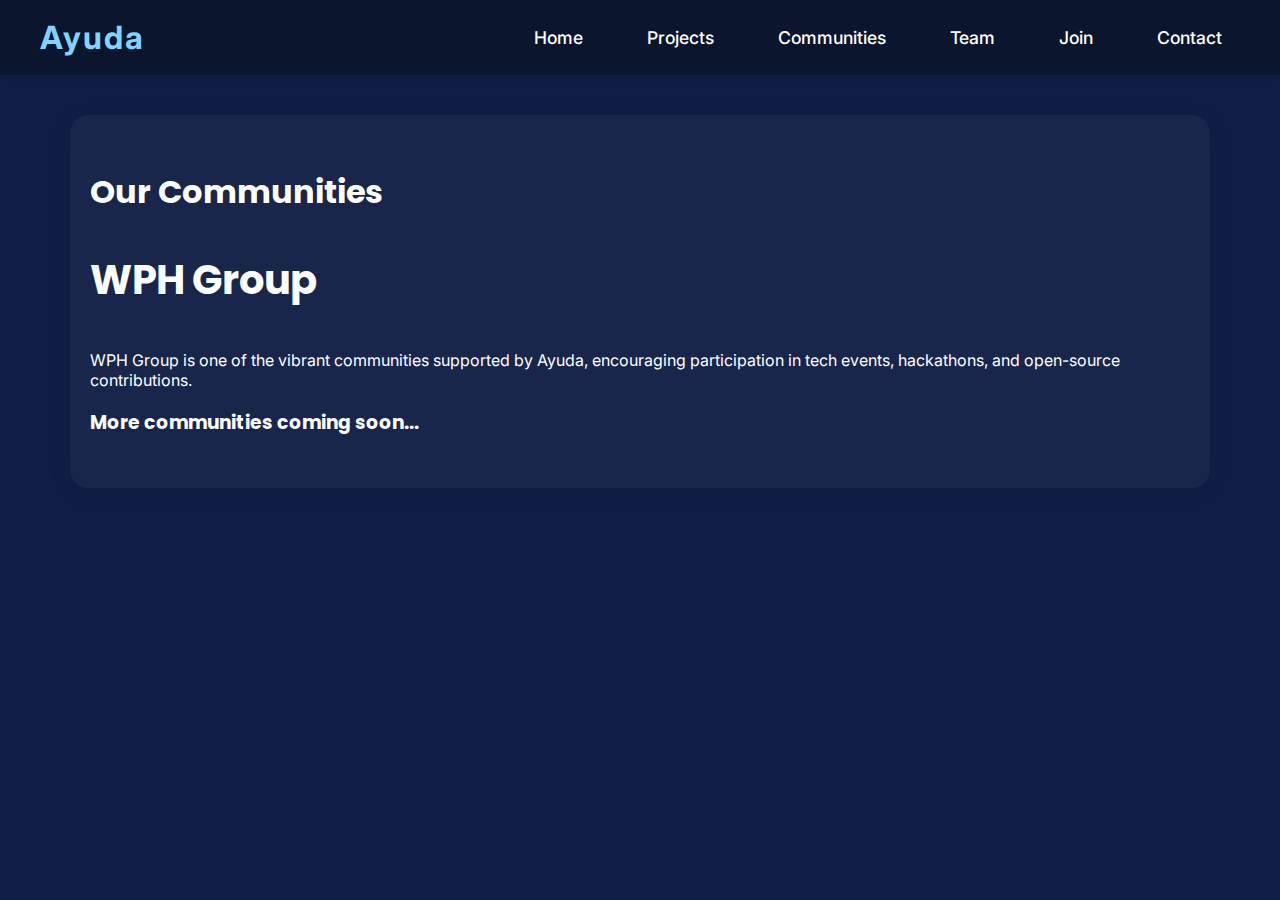
<file: communities.html>
<!DOCTYPE html>
<html lang="en">
<head>
  <meta charset="UTF-8">
  <meta name="viewport" content="width=device-width, initial-scale=1.0">
  <title>Ayuda | Communities</title>
  <link rel="stylesheet" href="style.css">
</head>
<body>
  <nav class="navbar">
    <a href="index.html" class="logo">Ayuda</a>
    <ul class="nav-links">
      <li><a href="index.html">Home</a></li>
      <li><a href="projects.html">Projects</a></li>
      <li><a href="communities.html">Communities</a></li>
      <li><a href="team.html">Team</a></li>
      <li><a href="join.html">Join</a></li>
      <li><a href="contact.html">Contact</a></li>
    </ul>
  </nav>
  <main class="container">
    <h1>Our Communities</h1>
    <section>
      <h2>WPH Group</h2>
      <p>WPH Group is one of the vibrant communities supported by Ayuda, encouraging participation in tech events, hackathons, and open-source contributions.</p>
    </section>
    <section>
      <h3>More communities coming soon...</h3>
    </section>
  </main>
</body>
</html>
</file>
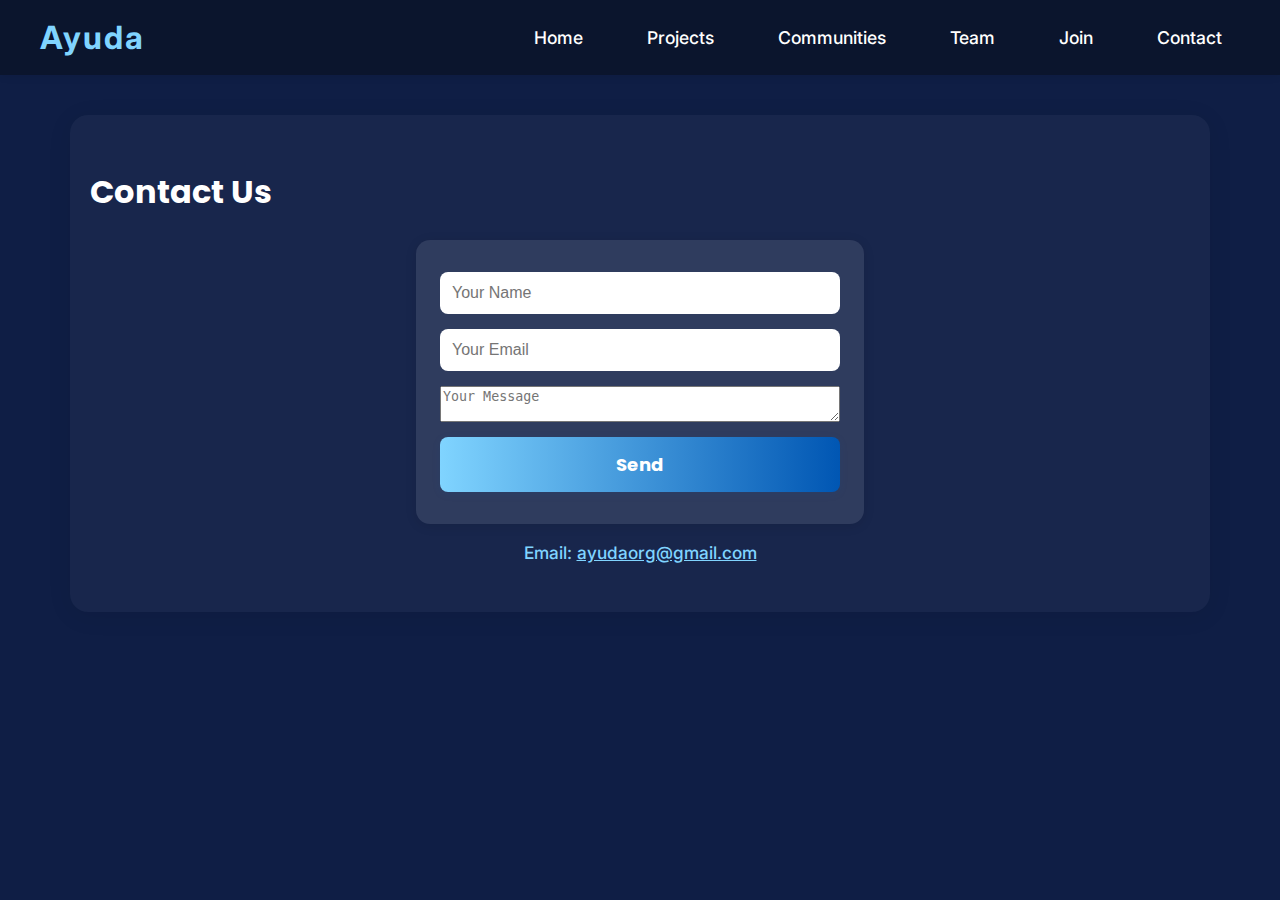
<file: contact.html>
<!DOCTYPE html>
<html lang="en">
<head>
  <meta charset="UTF-8">
  <meta name="viewport" content="width=device-width, initial-scale=1.0">
  <title>Ayuda | Contact</title>
  <link rel="stylesheet" href="style.css">
</head>
<body>
  <nav class="navbar">
    <a href="index.html" class="logo">Ayuda</a>
    <ul class="nav-links">
      <li><a href="index.html">Home</a></li>
      <li><a href="projects.html">Projects</a></li>
      <li><a href="communities.html">Communities</a></li>
      <li><a href="team.html">Team</a></li>
      <li><a href="join.html">Join</a></li>
      <li><a href="contact.html">Contact</a></li>
    </ul>
  </nav>
  <main class="container">
    <h1>Contact Us</h1>
    <form class="contact-form">
      <input type="text" placeholder="Your Name" required>
      <input type="email" placeholder="Your Email" required>
      <textarea placeholder="Your Message" required></textarea>
      <button type="submit">Send</button>
    </form>
    <div class="contact-info">
      <p>Email: <a href="mailto:ayudaorg@gmail.com">ayudaorg@gmail.com</a></p>
    </div>
  </main>
</body>
</html>
</file>
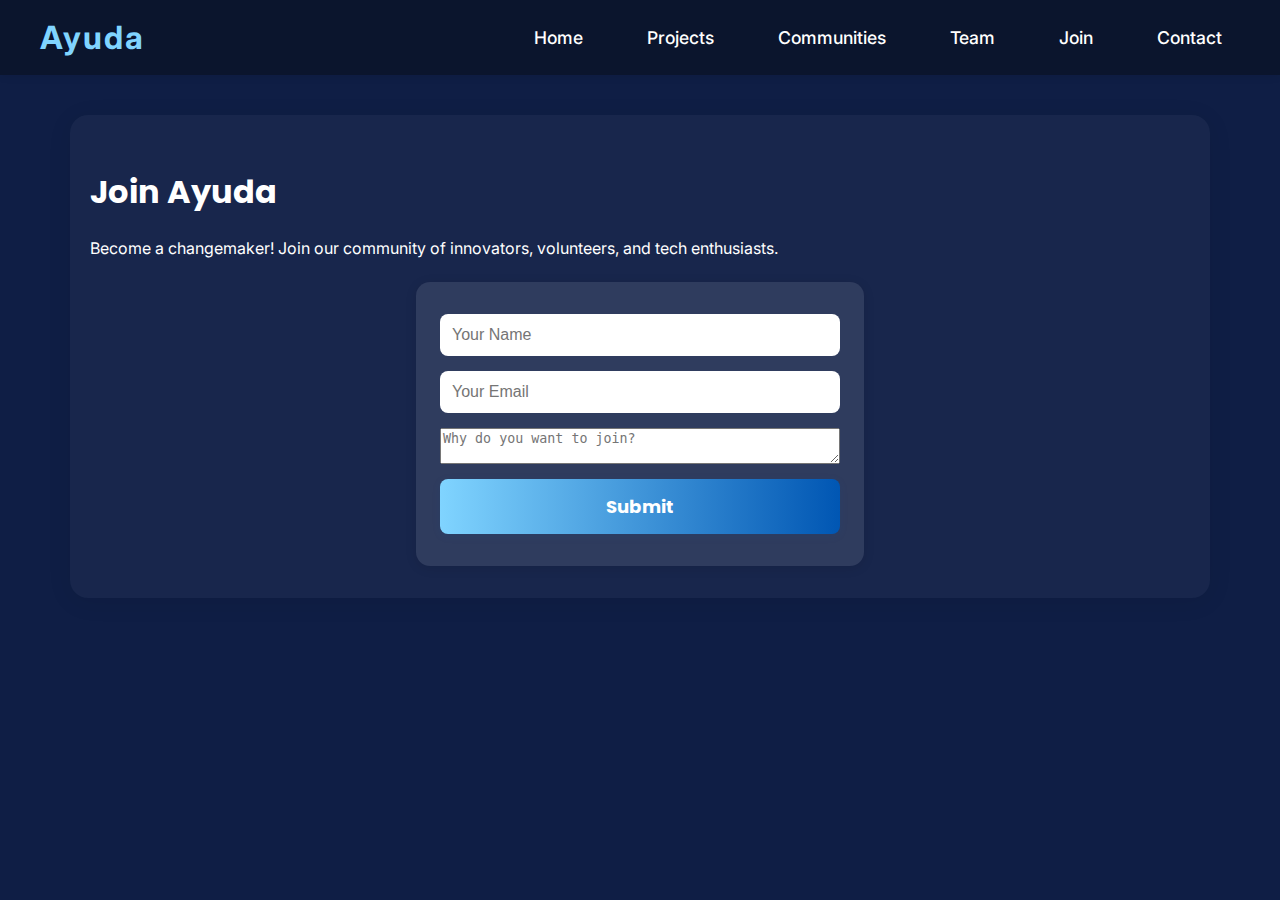
<file: join.html>
<!DOCTYPE html>
<html lang="en">
<head>
  <meta charset="UTF-8">
  <meta name="viewport" content="width=device-width, initial-scale=1.0">
  <title>Ayuda | Join</title>
  <link rel="stylesheet" href="style.css">
</head>
<body>
  <nav class="navbar">
    <a href="index.html" class="logo">Ayuda</a>
    <ul class="nav-links">
      <li><a href="index.html">Home</a></li>
      <li><a href="projects.html">Projects</a></li>
      <li><a href="communities.html">Communities</a></li>
      <li><a href="team.html">Team</a></li>
      <li><a href="join.html">Join</a></li>
      <li><a href="contact.html">Contact</a></li>
    </ul>
  </nav>
  <main class="container">
    <h1>Join Ayuda</h1>
    <p>Become a changemaker! Join our community of innovators, volunteers, and tech enthusiasts.</p>
    <form class="join-form">
      <input type="text" placeholder="Your Name" required>
      <input type="email" placeholder="Your Email" required>
      <textarea placeholder="Why do you want to join?" required></textarea>
      <button type="submit">Submit</button>
    </form>
  </main>
</body>
</html>
</file>
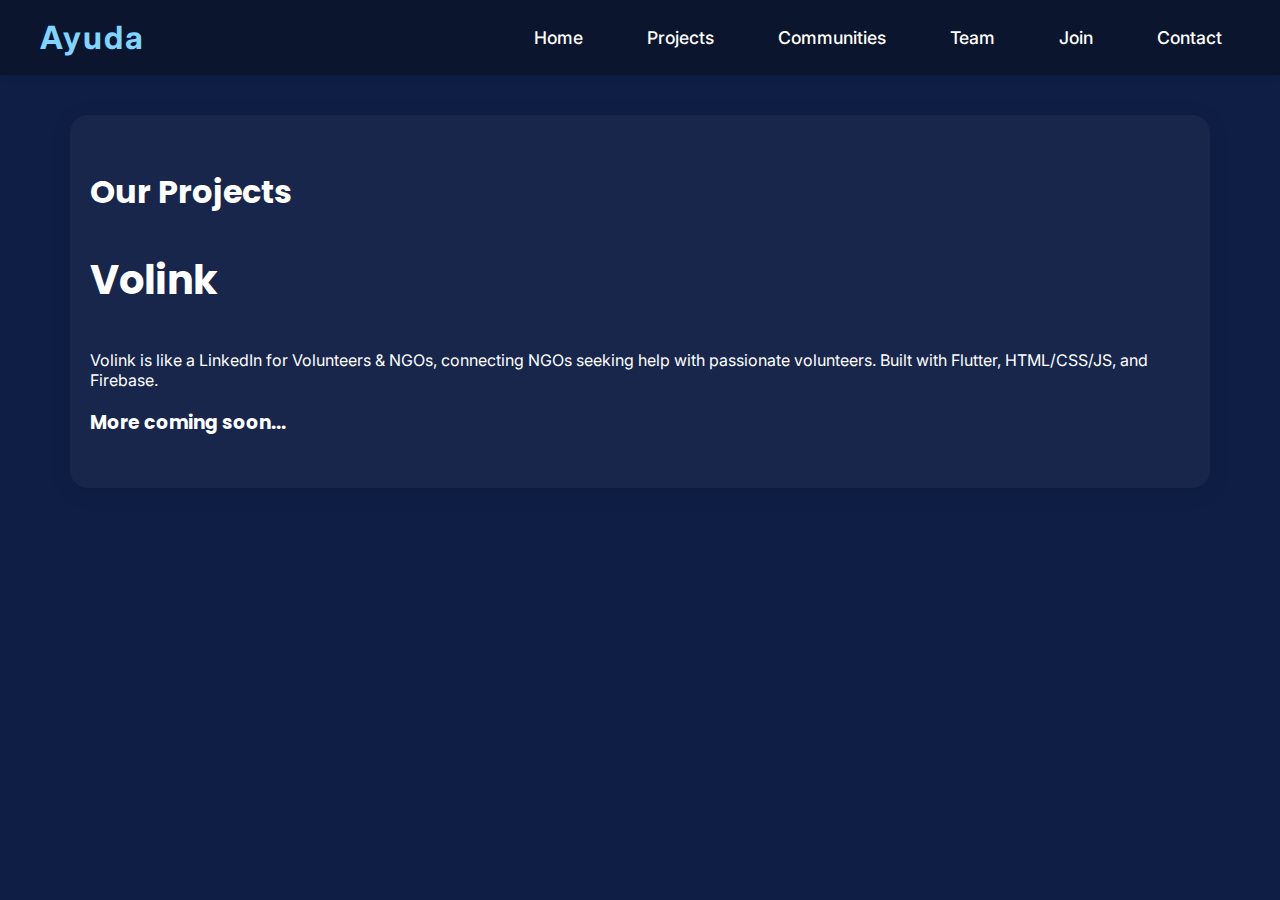
<file: projects.html>
<!DOCTYPE html>
<html lang="en">
<head>
  <meta charset="UTF-8">
  <meta name="viewport" content="width=device-width, initial-scale=1.0">
  <title>Ayuda | Projects</title>
  <link rel="stylesheet" href="style.css">
</head>
<body>
  <nav class="navbar">
    <a href="index.html" class="logo">Ayuda</a>
    <ul class="nav-links">
      <li><a href="index.html">Home</a></li>
      <li><a href="projects.html">Projects</a></li>
      <li><a href="communities.html">Communities</a></li>
      <li><a href="team.html">Team</a></li>
      <li><a href="join.html">Join</a></li>
      <li><a href="contact.html">Contact</a></li>
    </ul>
  </nav>
  <main class="container">
    <h1>Our Projects</h1>
    <section class="project-highlight">
      <h2>Volink</h2>
      <p>Volink is like a LinkedIn for Volunteers & NGOs, connecting NGOs seeking help with passionate volunteers. Built with Flutter, HTML/CSS/JS, and Firebase.</p>
    </section>
    <section class="project-list">
      <h3>More coming soon...</h3>
    </section>
  </main>
</body>
</html>
</file>
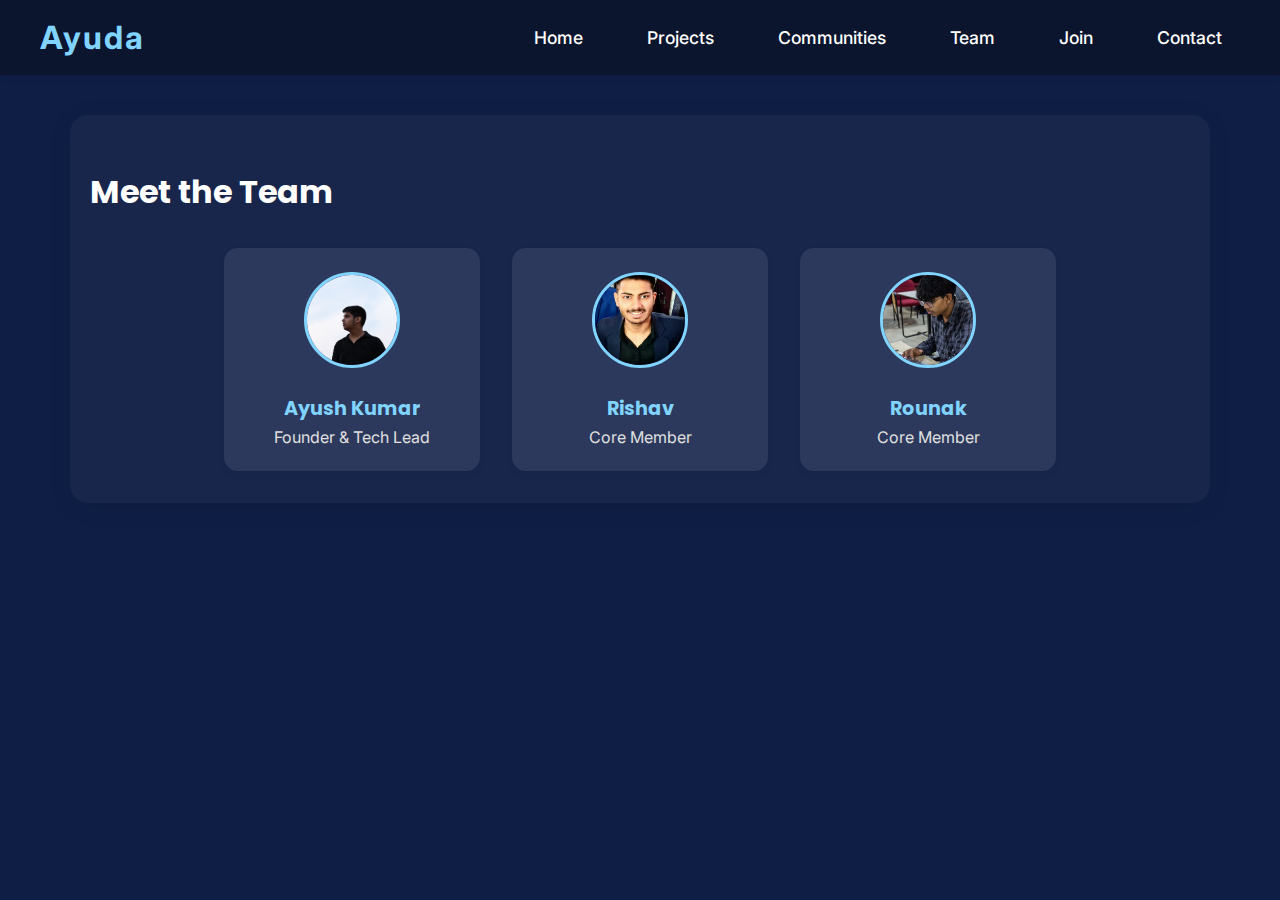
<file: team.html>
<!DOCTYPE html>
<html lang="en">
<head>
  <meta charset="UTF-8">
  <meta name="viewport" content="width=device-width, initial-scale=1.0">
  <title>Ayuda | Team</title>
  <link rel="stylesheet" href="style.css">
</head>
<body>
  <nav class="navbar">
    <a href="index.html" class="logo">Ayuda</a>
    <ul class="nav-links">
      <li><a href="index.html">Home</a></li>
      <li><a href="projects.html">Projects</a></li>
      <li><a href="communities.html">Communities</a></li>
      <li><a href="team.html">Team</a></li>
      <li><a href="join.html">Join</a></li>
      <li><a href="contact.html">Contact</a></li>
    </ul>
  </nav>
  <main class="container">
    <h1>Meet the Team</h1>
    <section class="team-list">
      <div class="team-member">
        <img src="images/ayush.JPG" alt="Ayush Kumar">
        <h3>Ayush Kumar</h3>
        <p>Founder & Tech Lead</p>
      </div>
      <div class="team-member">
        <img src="images/rishav.jpg" alt="Rishav">
        <h3>Rishav</h3>
        <p>Core Member</p>
      </div>
      <div class="team-member">
        <img src="images/rounak.jpg" alt="Rounak">
        <h3>Rounak</h3>
        <p>Core Member</p>
      </div>
      <!-- Add more team members as needed -->
    </section>
  </main>
</body>
</html>
</file>
<file: style.css>
@import url('https://fonts.googleapis.com/css2?family=Inter:wght@400;600;800&family=Poppins:wght@500;700&display=swap');

body {
	margin: 0;
	font-family: 'Inter', 'Poppins', sans-serif;
	background: #0f1e45;
	color: white;
	scroll-behavior: smooth;
  }
  
  .hero {
	position: relative;
	background: linear-gradient(to right, #80D4FF 0%, #0056b3 100%);
	min-height: 70vh;
	display: flex;
	align-items: center;
	justify-content: center;
	text-align: center;
	padding: 60px 20px 40px 20px;
	overflow: hidden;
  }
  
  .hero::before {
	content: '';
	position: absolute;
	top: 0; left: 0; right: 0; bottom: 0;
	background: rgba(15,30,69,0.7);
	z-index: 1;
  }
  
  .hero > div {
	position: relative;
	z-index: 2;
  }
  
  .hero img {
	border-radius: 18px;
	box-shadow: 0 4px 24px rgba(0,0,0,0.12);
  }
  
  .hero h1 {
	font-size: 4rem;
	margin-bottom: 0.5rem;
  }
  
  .hero p {
	font-size: 1.5rem;
	margin-bottom: 1.5rem;
  }
  
  .cta-button {
	padding: 12px 30px;
	font-size: 1rem;
	background: white;
	color: #0056b3;
	border-radius: 30px;
	font-weight: bold;
	text-decoration: none;
	transition: all 0.3s ease;
  }
  
  .cta-button:hover {
	background: #e2e2e2;
  }
  
  .section {
	padding: 80px 20px;
	text-align: center;
  }
  
  h2 {
	font-size: 2.5rem;
	margin-bottom: 40px;
  }
  
  .team-grid {
	display: flex;
	gap: 30px;
	justify-content: center;
	flex-wrap: wrap;
  }
  
  .card {
	background: rgba(255, 255, 255, 0.13);
	padding: 32px 28px;
	border-radius: 18px;
	width: 100%;
	max-width: 420px;
	margin: 18px auto 0 auto;
	box-shadow: 0 6px 32px rgba(0,0,0,0.13), 0 1.5px 4px rgba(128,212,255,0.08);
	transition: transform 0.25s cubic-bezier(.4,0,.2,1), box-shadow 0.25s cubic-bezier(.4,0,.2,1);
	border: 1.5px solid rgba(128,212,255,0.18);
	text-align: left;
	font-family: 'Poppins', 'Inter', sans-serif;
  }
  .card h3 {
	color: #80D4FF;
	margin-bottom: 10px;
	font-size: 1.4rem;
  }
  .card p {
	color: #e0e0e0;
	font-size: 1.08rem;
	line-height: 1.6;
  }
  .card:hover {
	transform: translateY(-8px) scale(1.025);
	box-shadow: 0 12px 36px rgba(0,86,179,0.18), 0 2px 8px rgba(128,212,255,0.13);
	border-color: #80D4FF;
  }
  
  .social-icons {
	margin-top: 15px;
  }
  
  .social-icons a {
	color: white;
	margin: 0 8px;
	font-size: 1.2rem;
	transition: color 0.3s;
  }
  
  .social-icons a:hover {
	color: #ffd700; /* gold on hover */
  }
  
  form {
	max-width: 400px;
	margin: 0 auto;
	display: flex;
	flex-direction: column;
	gap: 15px;
  }
  
  input, button {
	padding: 12px;
	border: none;
	border-radius: 8px;
	font-size: 1rem;
  }
  
  input {
	background: white;
	color: black;
  }
  
  button {
	background: #ffffff;
	color: #0056b3;
	font-weight: bold;
	cursor: pointer;
  }
  
  button:hover {
	background: #e2e2e2;
  }
  
  .footer {
	background: #0b152d;
	padding: 30px 20px;
	text-align: center;
  }
  
  .footer .socials {
	margin-bottom: 8px;
  }
  
  .footer .socials a {
	color: #80D4FF;
	margin: 0 10px;
	font-size: 1.5rem;
	transition: color 0.2s;
  }
  
  .footer .socials a:hover {
	color: #ffd700;
  }
  
  /* Animations */
  .fade-in {
	opacity: 0;
	transform: translateY(40px);
	transition: opacity 0.7s cubic-bezier(.4,0,.2,1), transform 0.7s cubic-bezier(.4,0,.2,1);
  }
  
  .fade-in.visible {
	opacity: 1;
	transform: translateY(0);
  }

  /* Navigation Bar */
  .navbar {
    display: flex;
    justify-content: space-between;
    align-items: center;
    background: #0b152d;
    padding: 18px 40px;
    position: sticky;
    top: 0;
    z-index: 100;
    box-shadow: 0 2px 8px rgba(0,0,0,0.07);
  }
  .navbar .logo {
    font-size: 2rem;
    font-weight: bold;
    color: #80D4FF;
    text-decoration: none;
    letter-spacing: 2px;
  }
  .nav-links {
    list-style: none;
    display: flex;
    gap: 28px;
    margin: 0;
    padding: 0;
  }
  .nav-links li a {
    color: white;
    text-decoration: none;
    font-size: 1.1rem;
    font-weight: 500;
    padding: 8px 18px;
    border-radius: 6px;
    transition: background 0.2s, color 0.2s;
  }
  .nav-links li a:hover, .nav-links li a.active {
    background: #80D4FF;
    color: #0f1e45;
  }

  /* Container for page content */
  .container {
    max-width: 1100px;
    margin: 40px auto 0 auto;
    padding: 32px 20px;
    background: rgba(255,255,255,0.04);
    border-radius: 18px;
    box-shadow: 0 4px 24px rgba(0,0,0,0.08);
  }

  /* Team Section */
  .team-list {
    display: flex;
    flex-wrap: wrap;
    gap: 32px;
    justify-content: center;
    margin-top: 32px;
  }
  .team-member {
    background: rgba(255,255,255,0.09);
    border-radius: 14px;
    padding: 24px 18px;
    text-align: center;
    width: 220px;
    box-shadow: 0 2px 8px rgba(0,0,0,0.06);
    transition: transform 0.2s;
  }
  .team-member:hover {
    transform: translateY(-6px) scale(1.03);
  }
  .team-member img {
    width: 90px;
    height: 90px;
    border-radius: 50%;
    object-fit: cover;
    border: 3px solid #80D4FF;
    margin-bottom: 12px;
  }
  .team-member h3 {
    margin: 10px 0 4px 0;
    font-size: 1.2rem;
    color: #80D4FF;
  }
  .team-member p {
    margin: 0;
    font-size: 1rem;
    color: #e0e0e0;
  }

  /* Forms (Join, Contact) */
  form.join-form, form.contact-form {
    background: rgba(255,255,255,0.10);
    padding: 32px 24px;
    border-radius: 14px;
    box-shadow: 0 2px 12px rgba(0,0,0,0.10);
    margin-top: 24px;
    font-family: 'Poppins', 'Inter', sans-serif;
  }
  form input, form textarea, form button {
    width: 100%;
    box-sizing: border-box;
  }
  form input:last-child, form textarea:last-child {
    margin-bottom: 0;
  }
  form input:focus, form textarea:focus {
    border: 1.5px solid #0056b3;
    outline: none;
  }
  form button {
    background: linear-gradient(90deg, #80D4FF 0%, #0056b3 100%);
    color: #fff;
    font-weight: bold;
    border: none;
    border-radius: 8px;
    padding: 14px 0;
    font-size: 1.13rem;
    cursor: pointer;
    font-family: 'Poppins', 'Inter', sans-serif;
    transition: background 0.2s, color 0.2s;
    box-shadow: 0 2px 8px rgba(0,86,179,0.10);
  }
  form button:hover {
    background: linear-gradient(90deg, #0056b3 0%, #80D4FF 100%);
    color: #0f1e45;
  }

  /* Team Social Icons */
  .team-member .social-icons {
    margin-top: 10px;
  }
  .team-member .social-icons a {
    color: #80D4FF;
    margin: 0 6px;
    font-size: 1.2rem;
    transition: color 0.2s;
  }
  .team-member .social-icons a:hover {
    color: #ffd700;
  }

  /* Responsive Design */
  @media (max-width: 800px) {
    .navbar {
      flex-direction: column;
      align-items: flex-start;
      padding: 14px 16px;
    }
    .nav-links {
      flex-direction: column;
      gap: 12px;
      width: 100%;
    }
    .container {
      padding: 18px 6px;
    }
    .team-list {
      flex-direction: column;
      gap: 18px;
    }
  }

  /* Section Divider */
  .section-divider {
    width: 100%;
    height: 36px;
    background: linear-gradient(90deg, #0f1e45 0%, #80D4FF 100%);
    opacity: 0.12;
    margin: 0 auto;
  }

  h1, h2, h3, h4, h5, h6 {
	font-family: 'Poppins', 'Inter', sans-serif;
	font-weight: 700;
  }

section.container h2 {
  text-align: center;
  margin-bottom: 32px;
}

section.container {
  margin-top: 64px;
}

.contact-info {
  margin-top: 12px;
  color: #80D4FF;
  font-weight: 500;
  text-align: center;
  font-size: 1.08rem;
}
.contact-info a {
  color: #80D4FF;
  text-decoration: underline;
  word-break: break-all;
}
.contact-info a:hover {
  color: #0056b3;
}
</file>
